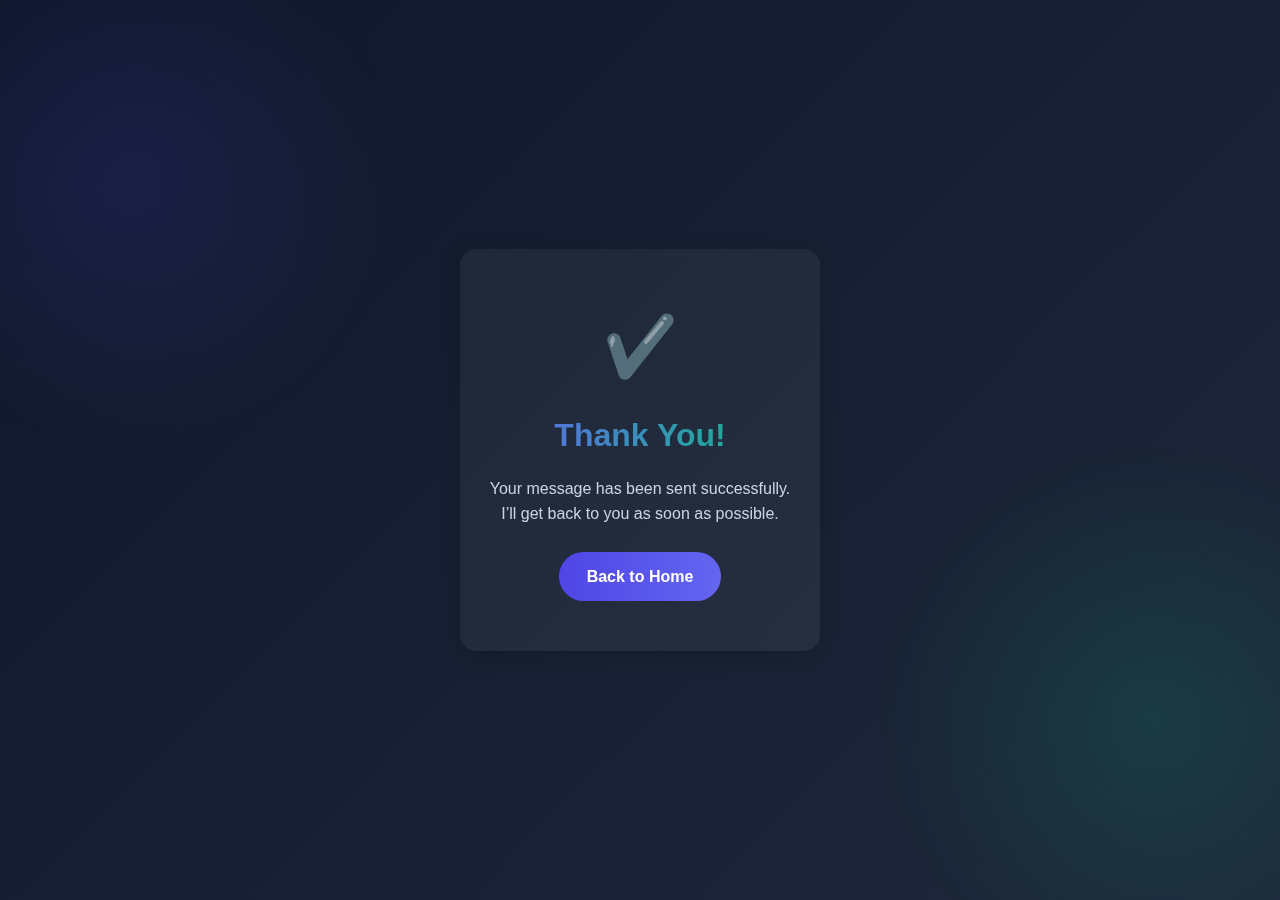
<file: thank-you.html>
<!DOCTYPE html>
<html lang="en">

<head>
    <meta charset="UTF-8" />
    <meta name="viewport" content="width=device-width, initial-scale=1.0" />
    <title>Thank You – Vikas Pondric Portfolio</title>
    <meta name="description" content="Thank you for contacting Vikas Pondric. I will get back to you soon.">
    <link rel="shortcut icon" href="images/fav-icon.png">
    <link rel="stylesheet" href="css/global.css">

    <style>
        * {
            margin: 0;
            padding: 0;
            box-sizing: border-box;
            font-family: 'Poppins', sans-serif;
        }

        body {
            background: linear-gradient(135deg, #0f172a, #1e293b);
            color: #fff;
            height: 100vh;
            display: flex;
            align-items: center;
            justify-content: center;
            text-align: center;
            flex-direction: column;
            padding: 0 20px;
        }

        .thank-container {
            background: rgba(255, 255, 255, 0.05);
            padding: 50px 30px;
            border-radius: 16px;
            box-shadow: 0 4px 20px rgba(0, 0, 0, 0.2);
            max-width: 500px;
            animation: fadeIn 0.8s ease-in-out;
        }

        h1 {
            font-size: 2rem;
            background: linear-gradient(90deg, var(--primary), var(--secondary));
            -webkit-background-clip: text;
            background-clip: text;
            -webkit-text-fill-color: transparent;
            display: block;
            margin-bottom: 15px;
        }

        p {
            font-size: 1rem;
            line-height: 1.6;
            color: #cbd5e1;
            margin-bottom: 25px;
        }

        .btn {
            display: inline-block;
            background: linear-gradient(90deg, var(--primary-dark), var(--primary));
            color: #ffffff;
            text-decoration: none;
            padding: 12px 28px;
            border-radius: 30px;
            font-weight: 600;
            transition: all 0.3s ease;
        }

        .btn:hover {
            transform: translateY(-5px);
            box-shadow: 0 15px 30px rgba(79, 70, 229, 0.4);
        }

        @keyframes fadeIn {
            from {
                opacity: 0;
                transform: translateY(20px);
            }

            to {
                opacity: 1;
                transform: translateY(0);
            }
        }

        .checkmark {
            font-size: 60px;
            color: #22c55e;
            margin-bottom: 15px;
        }
    </style>
</head>

<body>
    <div class="thank-container">
        <div class="checkmark">✔️</div>
        <h1>Thank You!</h1>
        <p>Your message has been sent successfully.<br>
            I’ll get back to you as soon as possible.</p>
        <a href="https://vikaspondric.vercel.app/" class="btn">Back to Home</a>
    </div>
</body>

</html>
</file>
<file: css/global.css>
:root {
    --primary: #6366f1;
    --primary-dark: #4f46e5;
    --secondary: #10b981;
    --dark: #0f172a;
    --darker: #0b1120;
    --light: #f8fafc;
    --gray: #64748b;
    --light-gray: #cbd5e1;
    --glass: rgba(255, 255, 255, 0.08);
    --shadow: 0 10px 25px rgba(0, 0, 0, 0.3);
    --transition: all 0.6s cubic-bezier(0.175, 0.885, 0.32, 1.275);
}

* {
    margin: 0;
    padding: 0;
    box-sizing: border-box;
}
a{
    text-decoration: none;
    color: #fff;
}

body {
    font-family: 'Poppins', sans-serif;
    background: linear-gradient(135deg, var(--darker), var(--dark));
    color: var(--light);
    line-height: 1.6;
    overflow-x: hidden;
    position: relative;
}

body::before {
    content: '';
    position: fixed;
    top: 0;
    left: 0;
    width: 100%;
    height: 100%;
    background:
        radial-gradient(circle at 10% 20%, rgba(79, 70, 229, 0.15) 0%, transparent 20%),
        radial-gradient(circle at 90% 80%, rgba(16, 185, 129, 0.15) 0%, transparent 20%);
    z-index: -1;
    pointer-events: none;
}
</file>
